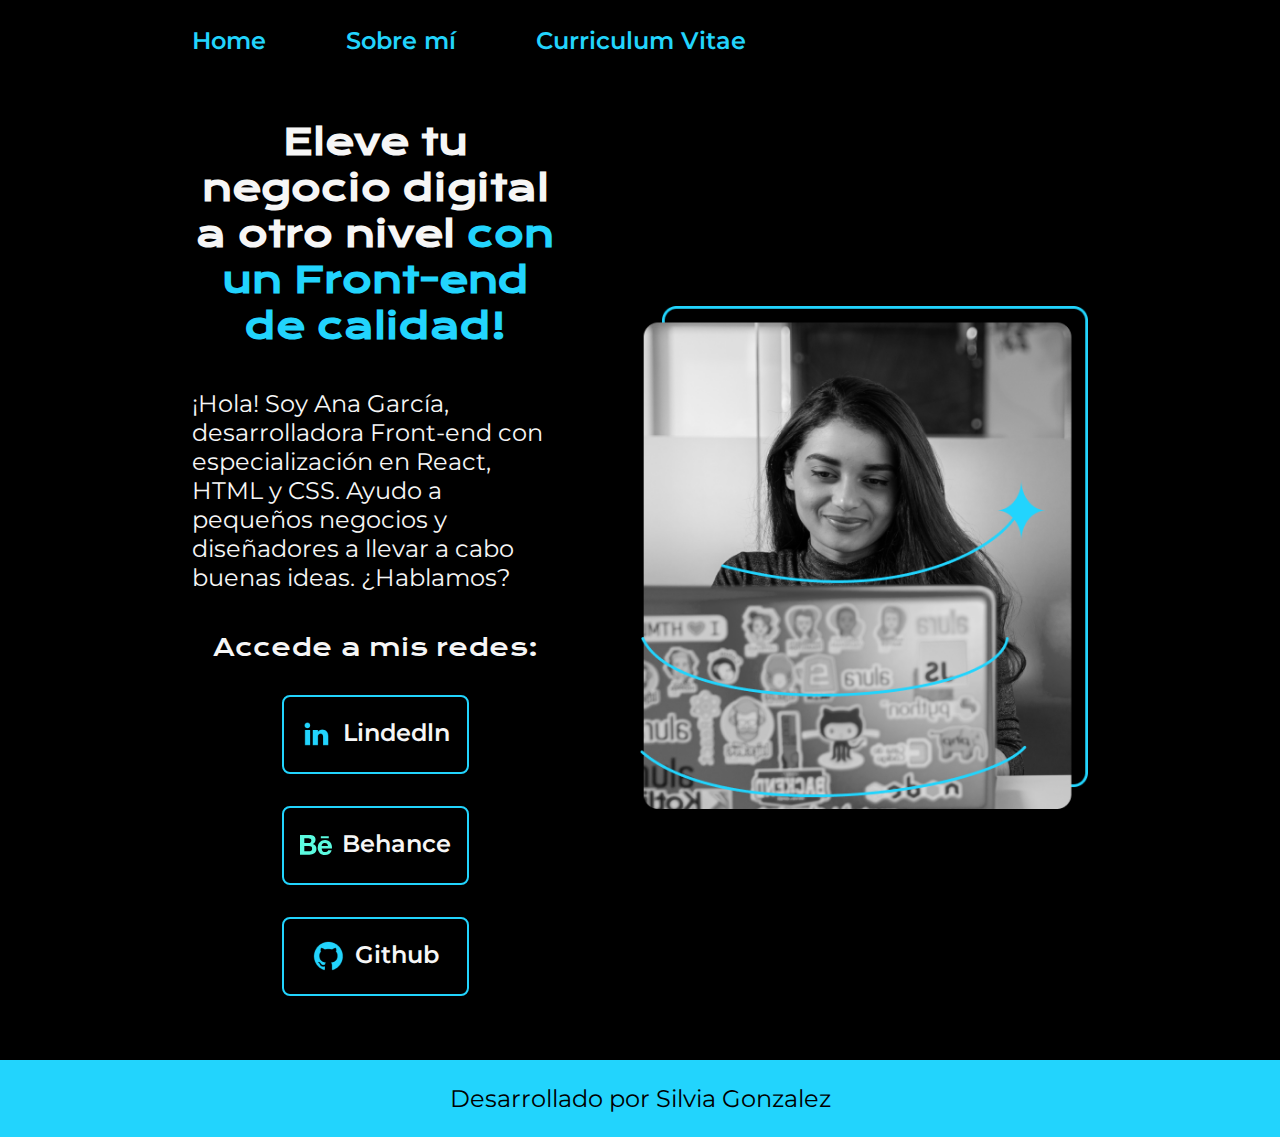
<file: index.html>
<!DOCTYPE html>
<html lang="es">
  <head>
    <meta charset="UTF-8" />
    <meta name="viewport" content="width=device-width, initial-scale=1.0" />
    <title>Portfolio</title>
    <link rel="stylesheet" href="./styles/style.css" />
  </head>
  <body>
    <header class="header">
      <nav class="header__menu">
        <a class="header__menu__link" href="index.html">Home</a>
        <a class="header__menu__link" href="about.html">Sobre mí</a>
        <a class="header__menu__link" href="cv.html">Curriculum Vitae</a>
      </nav>
    </header>
    <main class="presentacion">
      <section class="presentacion__contenido">
        <h1 class="presentacion__contenido__titulo">
          Eleve tu negocio digital a otro nivel
          <strong class="titulo-destaque">con un Front-end de calidad!</strong>
        </h1>
        <p class="presentacion__contenido__texto">
          ¡Hola! Soy Ana García, desarrolladora Front-end con especialización en
          React, HTML y CSS. Ayudo a pequeños negocios y diseñadores a llevar a
          cabo buenas ideas. ¿Hablamos?
        </p>
        <div class="presentacion__enlaces">
          <h2 class="presentacion__enlaces__subtitulo">Accede a mis redes:</h2>
          <a class="presentacion__enlaces__link" href="https://www.linkedin.com/in/silvia-gonzalez-frontend"><img src="./assets/linkedin.png">Lindedln</a>
          <a class="presentacion__enlaces__link" href="https://www.behance.net/silviagonzalez29"><img src="./assets/cib--behance.png">Behance</a> 
          <a class="presentacion__enlaces__link" href="https://github.com/SILVIAGONZALEZ1"><img src="./assets/github.png">Github</a>
        </div>
       </section>
        <img class="presentacion__imagen" src="./assets/Imagem.png" alt="Foto de Mujer desarrollando un proyecto"/>
      
    </main>

    <footer class="footer">
      <p>Desarrollado por Silvia Gonzalez</p>
    </footer>

  </body>
</html>
</file>
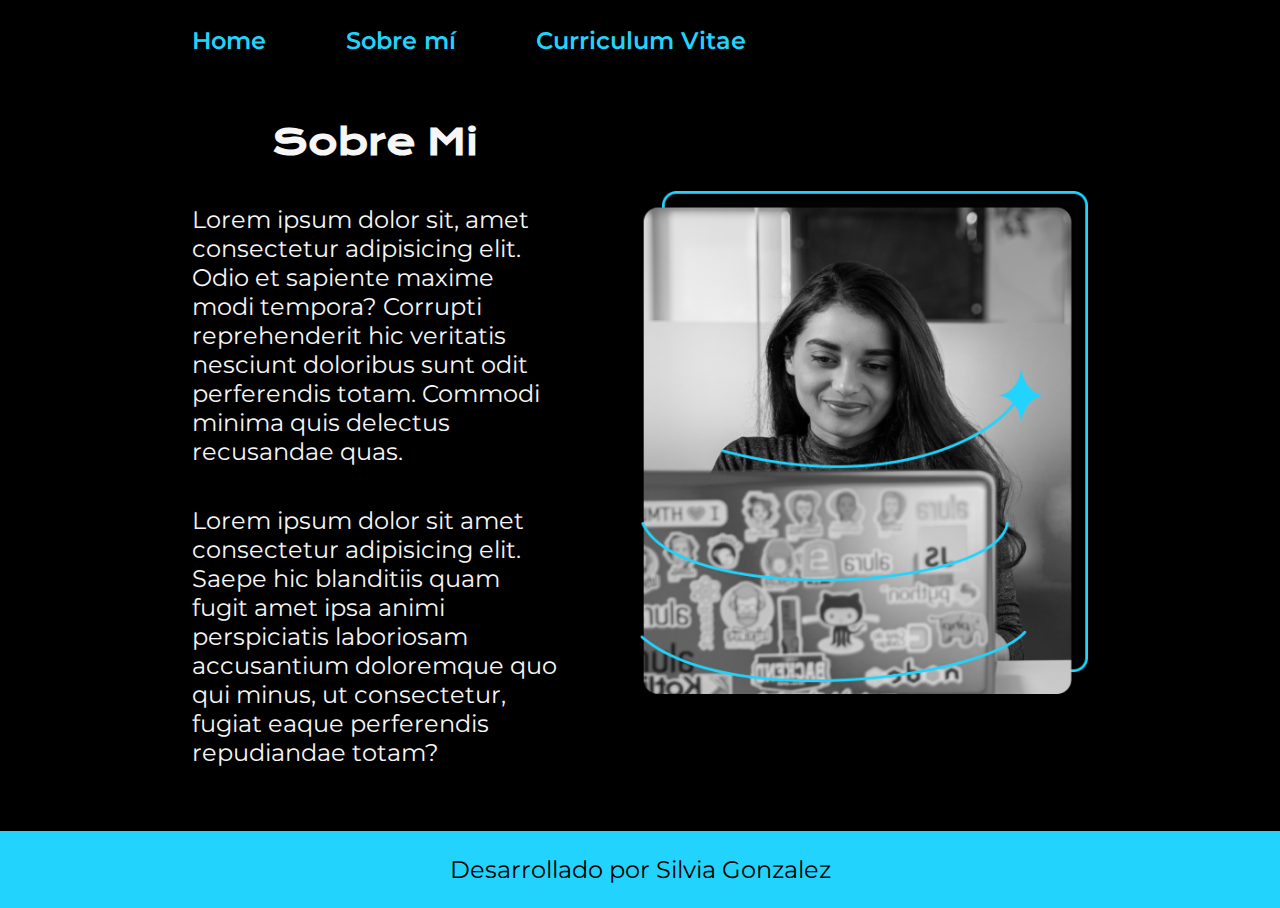
<file: about.html>
<!DOCTYPE html>
<html lang="es">
  <head>
    <meta charset="UTF-8" />
    <meta name="viewport" content="width=device-width, initial-scale=1.0" />
    <title>Sobre mí</title>
    <link rel="stylesheet" href="./styles/style.css" />
  </head>

  <body>
    <header class="header">
      <nav class="header__menu">
        <a class="header__menu__link" href="index.html">Home</a>
        <a class="header__menu__link" href="about.html">Sobre mí</a>
        <a class="header__menu__link" href="cv.html">Curriculum Vitae</a>
      </nav>
    </header>
    <main class="presentacion">
      <section class="presentacion__contenido">
        <h1 class="presentacion__contenido__titulo">Sobre Mi</h1>
        <p class="presentacion__contenido__texto">
          Lorem ipsum dolor sit, amet consectetur adipisicing elit. Odio et
          sapiente maxime modi tempora? Corrupti reprehenderit hic veritatis
          nesciunt doloribus sunt odit perferendis totam. Commodi minima quis
          delectus recusandae quas.
        </p>
        <p class="presentacion__contenido__texto">
          Lorem ipsum dolor sit amet consectetur adipisicing elit. Saepe hic
          blanditiis quam fugit amet ipsa animi perspiciatis laboriosam
          accusantium doloremque quo qui minus, ut consectetur, fugiat eaque
          perferendis repudiandae totam?
        </p>
      </section>
      <img class="presentacion__imagen" src="./assets/Imagem.png" alt="Foto de Mujer desarrollando un proyecto"/>
    </main>

    <footer class="footer">
      <p>Desarrollado por Silvia Gonzalez</p>
    </footer>
  </body>
</html>
</file>
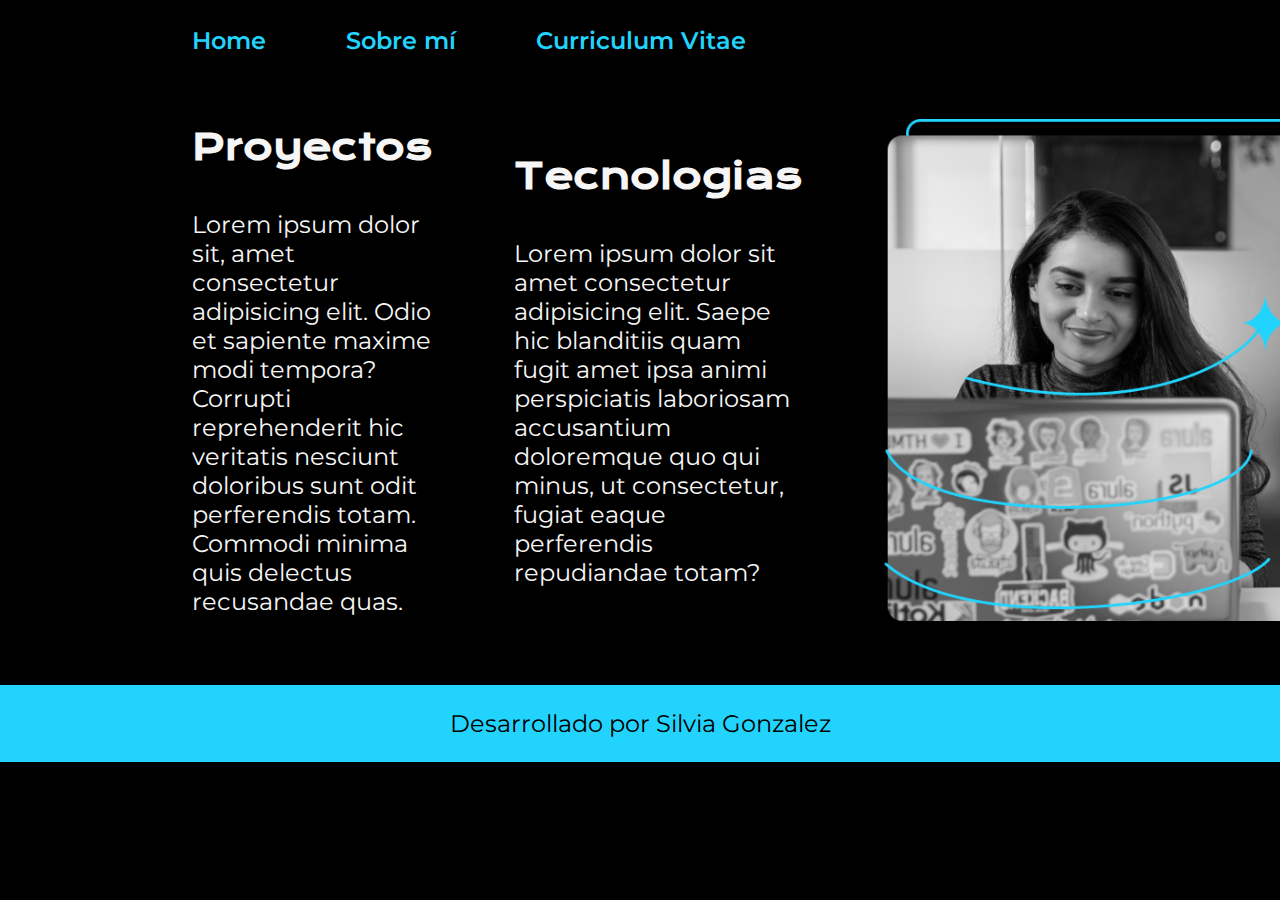
<file: cv.html>
<!DOCTYPE html>
<html lang="es">
  <head>
    <meta charset="UTF-8" />
    <meta name="viewport" content="width=device-width, initial-scale=1.0" />
    <title>Curriculum Vitae</title>
    <link rel="stylesheet" href="./styles/style.css" />
  </head>

  <body>
    <header class="header">
      <nav class="header__menu">
        <a class="header__menu__link" href="index.html">Home</a>
        <a class="header__menu__link" href="about.html">Sobre mí</a>
        <a class="header__menu__link" href="cv.html">Curriculum Vitae</a>
      </nav>
    </header>
    <main class="presentacion">
      <section class="presentacion__contenido">
        <h1 class="presentacion__contenido__titulo">Proyectos</h1>
        <p class="presentacion__contenido__texto">
          Lorem ipsum dolor sit, amet consectetur adipisicing elit. Odio et
          sapiente maxime modi tempora? Corrupti reprehenderit hic veritatis
          nesciunt doloribus sunt odit perferendis totam. Commodi minima quis
          delectus recusandae quas.
        </p>
</section>

        <section class="presentacion__contenido">
                <h1 class="presentacion__contenido__titulo">Tecnologias</h1>
        <p class="presentacion__contenido__texto">
          Lorem ipsum dolor sit amet consectetur adipisicing elit. Saepe hic
          blanditiis quam fugit amet ipsa animi perspiciatis laboriosam
          accusantium doloremque quo qui minus, ut consectetur, fugiat eaque
          perferendis repudiandae totam?
        </p>
      </section>
      <img class="presentacion__imagen" src="./assets/Imagem.png" alt="Foto de Mujer desarrollando un proyecto"/>
    </main>

    <footer class="footer">
      <p>Desarrollado por Silvia Gonzalez</p>
    </footer>
  </body>
</html>
</file>
<file: styles/style.css>
@import url("https://fonts.googleapis.com/css2?family=Krona+One&family=Montserrat:ital,wght@0,100..900;1,100..900&display=swap");

:root {
  --color-primario: #000000;
  --color-secundario: #f6f6f6;
  --color-terciario: #22d4fd;
  --color-hover: #272727;

  --fuente-Montserrat: "Montserrat", sans serif;
  --fuente-krona: "Krona one", sans serif;
}

* {
  padding: 0;
  margin: 0;
}

body {
  /* height: 100vh; sirve para que ocupe toda la pantalla si no usamos footer */
  background-color: var(--color-primario);
  color: var(--color-secundario);
  box-sizing: border-box;
}

.header {
  padding: 2% 0 0 15%; /*se puede usar asi*/

  /*padding-top: 2%; o con todo esto 
    padding-right: 0;
    padding-bottom: 0;
    padding-left: 15%;*/
}

.header__menu {
  display: flex;
  gap: 80px;
}

.header__menu__link {
  font-family: var(--fuente-Montserrat);
  font-size: 1.5rem; /*24px = 1.5rem*/ /*16px = 1rem*/
  font-weight: 600;
  color: var(--color-terciario);
  text-decoration: none;
}

h1 {
  color: var(--color-secundario);
  text-align: center;
}

/* width + padding + border = actual width of an element */
/* height + padding + border = actual height of an element */

.presentacion {
  display: flex;
  align-items: center;
  padding: 5% 15%;
  justify-content: space-between;
  gap: 82px;
}

.presentacion__contenido {
  width: 50%; /*615px*/
  display: flex;
  flex-direction: column;
  gap: 40px;
}
.presentacion__contenido__titulo {
  font-size: 2.25rem;
  font-family: var(--fuente-krona);
}

.titulo-destaque {
  color: var(--color-terciario);
}
.presentacion__contenido__texto {
  font-size: 1.5rem;
  font-family: var(--fuente-Montserrat);
}

.presentacion__enlaces {
  display: flex;
  justify-content: space-between;
  flex-direction: column;
  align-items: center;
  gap: 32px;
}

.presentacion__enlaces__subtitulo {
  font-family: var(--fuente-krona);
  font-size: 1.5rem;
  font-weight: 400;
}

.presentacion__enlaces__link {
  width: 50%; /*378px*/
  text-align: center;
  padding: 21.5px 0;
  border-radius: 8px;
  font-family: var(--fuente-Montserrat);
  font-size: 1.5rem;
  font-weight: 600;
  text-decoration: none;
  color: var(--color-secundario);
  border: 2px solid var(--color-terciario);
  display: flex;
  justify-content: center;
  gap: 10px;
}

.presentacion__enlaces__link:hover {
  background-color: var(--color-hover);
}

.presentacion__imagen {
  width: 50%;
}

.footer {
  background-color: var(--color-terciario);
  padding: 1.5rem;
  color: var(--color-primario);
  text-align: center;
  font-family: var(--fuente-Montserrat);
  font-size: 1.5rem;
  font-weight: 400;
}

@media (max-width: 1250px) {
  .header {
    padding: 10%;
  }

  .header__menu {
    justify-content: center;
  }

  .presentacion {
    flex-direction: column-reverse;
    padding: 5%;
  }
  .presentacion__contenido {
    width: auto;
  }
}
</file>
